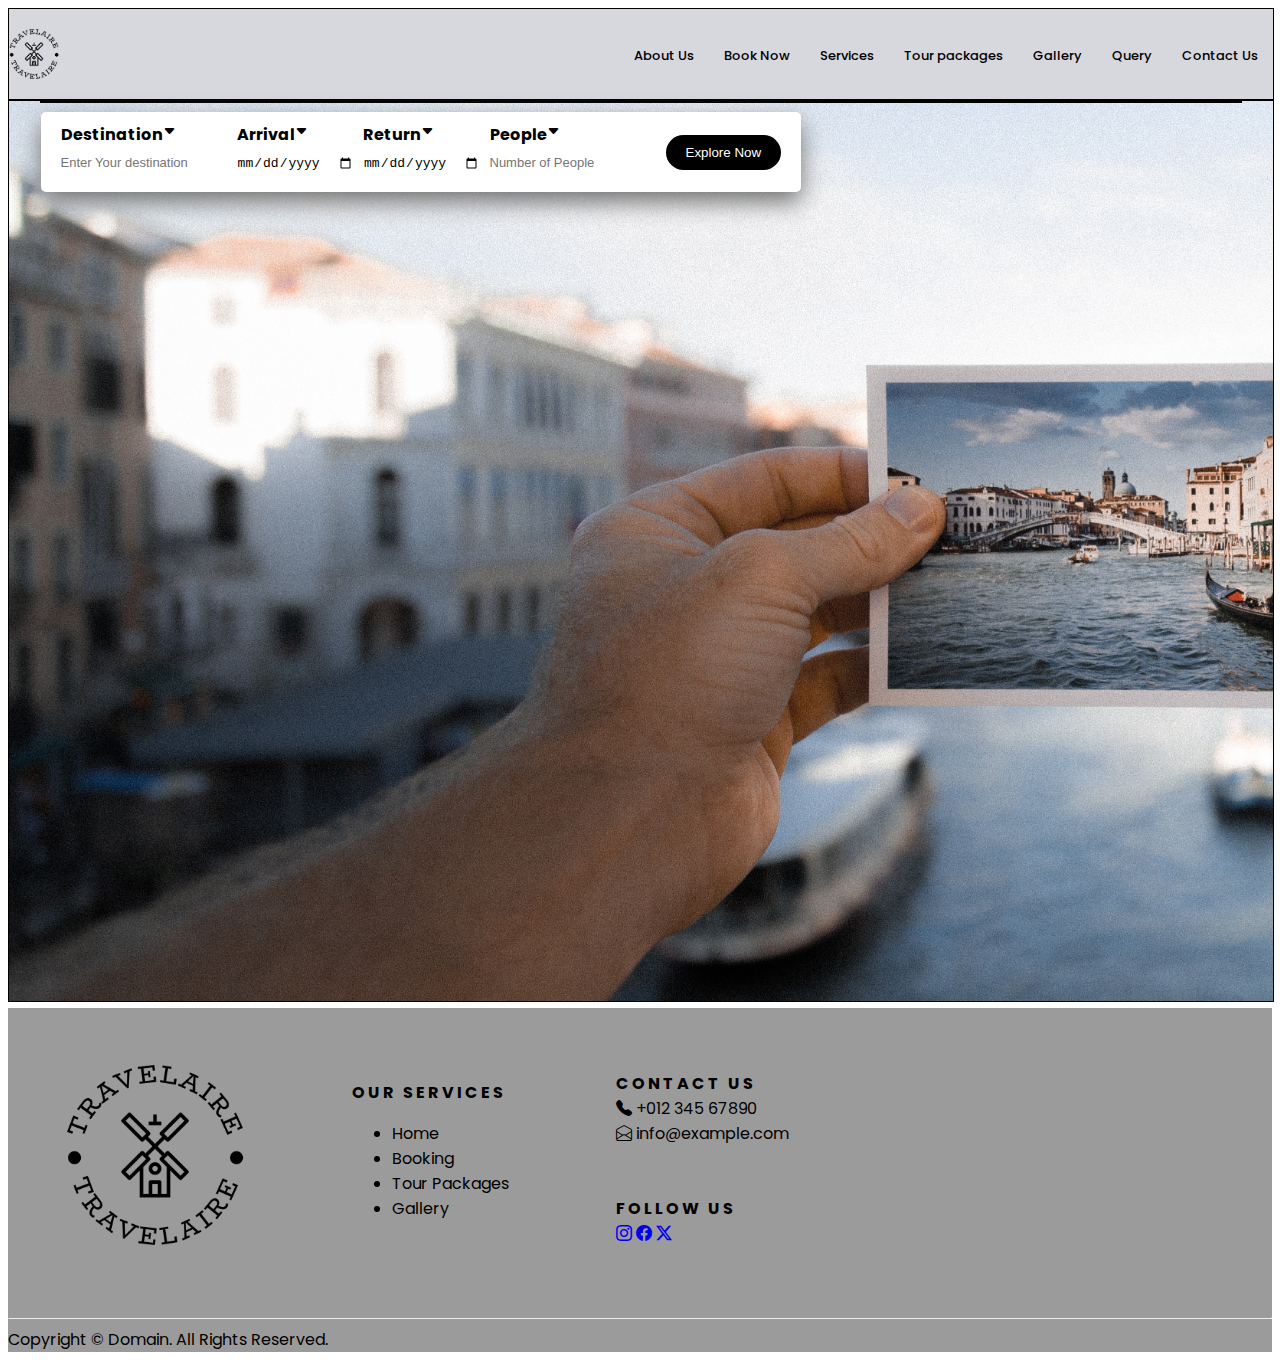
<file: index.html>
<!DOCTYPE html>
<html lang="en">
<head>
    <meta charset="UTF-8">
    <meta name="viewport" content="width=device-width, initial-scale=1.0">
    <link rel="stylesheet" href="ABC.css">
    <link rel="stylesheet" href="http://cdn.jsdelivr.net/npm/bootstrap-icons@1.9.1/font/bootstrap-icons.css">
    <title> Travel Agency Website</title>
</head>
<body>
    <header>
        <nav>
          <img src="travelaire-high-resolution-logo-black-transparent.png" height='50' WIDTH='50' alt="SOULFLY">
          
           <ul>
            <li><a href="About us.html">About Us</a></li>
            <li><a href="index.html">Book Now</a></li>
            <li><a href="Services.html">Services</a></li>
            <li><a href="tour packages.html">Tour packages</a></li>
            <li><a href="gallery.html">Gallery</a></li>
            <li><a href="Query.html">Query</a></li>
            <li><a href="#contactus">Contact Us</a></li>
          
           </ul>
           <i class="bi bi-three-dots"></i> 
         </nav>
         <div class="content">
              <div class="cont_bx">
              </div>
              <div class="trip_box">
                <div class="search_box">
                  <div class="card"><h4>Destination <i class="bi bi-caret-down-fill"></i></h4>
                    <input type="text" placeholder="Enter Your destination" id="Destination" name="Destination"></div>
          
                  <div class="card">
                    <h4>Arrival<i class="bi bi-caret-down-fill"></i></h4>
                    <input type="date" id="Arrival" name="Arrival">
                  </div>

                  <div class="card">
                    <h4>Return<i class="bi bi-caret-down-fill"></i></h4>
                    <input type="date" id="Return" name="Return">
                  </div>

                  <div class="card"><h4>People<i class="bi bi-caret-down-fill"></i></h4>
                    <input type="number" placeholder="Number of People" id="People" name="People">
                  </div>
                  <a href="tour packages.html">
                  <input type="button" onclick="validateAndMove()" value="Explore Now"></a>
                  

                </div>
              </div>
         </div>


    </header>
    <br><br><br><br>

<!-- javascript -->

    <script>
      function validateAndMove() {
          var Destination = document.getElementById('Destination').value;
          var Arrival = document.getElementById('Arrival').value;
          var Return = document.getElementById('Return').value;
          var People = document.getElementById('People').value;

          if (Destination === '' || Arrival === '' || Retuen === '' || People === '') {
              alert('Please fill out all fields');
              event.preventDefault();
          } else {
            
              alert('Button clicked! Fields are filled.');
          }
      }
  </script>

    <footer>
      <table cellspacing="7" cellpadding="50">
          <td rowspan="2"> 
              <img src="travelaire-high-resolution-logo-black-transparent.png" height="180px" width="180px">
          </td>
          <td> <b> O U R &nbsp; S E R V I C E S </b>
              <ul>
                  <li> Home </li>
                  <li> Booking </li>
                  <li> Tour Packages </li>
                  <li> Gallery </li>
              </ul>
          </td>
          <td>
              <a id="contactus"></a>
              <b> C O N T A C T  &nbsp; U S  </B><br>
              <i class="bi bi-telephone-fill"></i> +012 345 67890  <br>
              <i class="bi bi-envelope-open"></i> info@example.com
              <br><br> <br> 
              <b> F O L L O W &nbsp; U S </b> <br>
              <a href="https://www.instagram.com/"><i class="bi bi-instagram"></i></a>
              <a href="https://www.facebook.com/"><i class="bi bi-facebook"></i></a>
              <a href="https://twitter.com/i/flow/login?redirect_after_login=%2Fsearch"><i class="bi bi-twitter-x"></i></a>
          </td>
      </table>
      <hr> Copyright © Domain. All Rights Reserved. <br>
      </footer>
    <script src="app.js"></script>
</body>
</html>
</file>
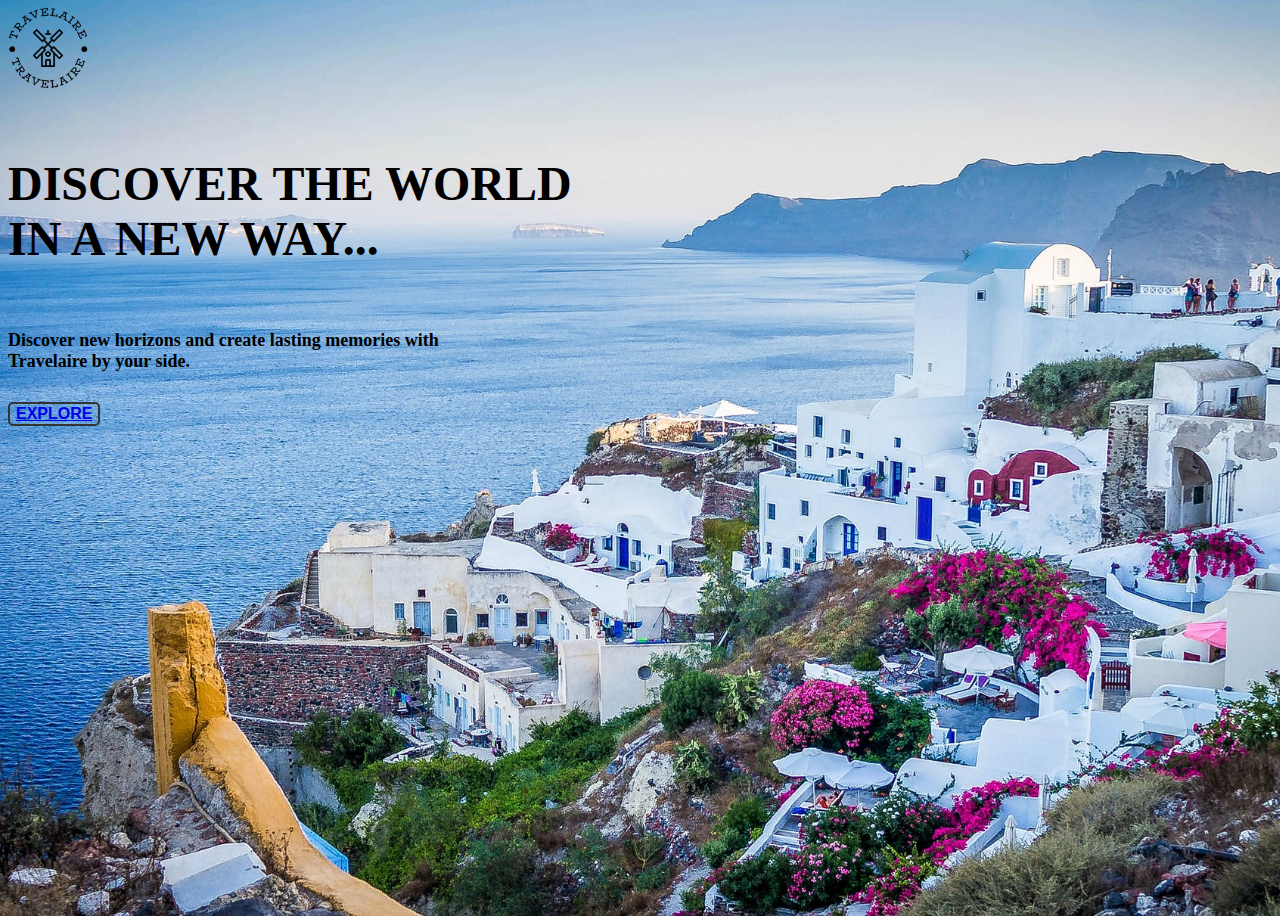
<file: Home.html>
<!DOCTYPE html>
<html lang="en">
<head>
    <meta charset="UTF-8">
    <meta name="viewport" content="width=device-width, initial-scale=1.0">
    <link rel="stylesheet" href="cover.css">
    <title>Travelaire</title>
</head>
<body>
    <div>
        <img src="travelaire-high-resolution-logo-black-transparent.png" height='80' WIDTH='80' alt="SOULFLY">
        <h4> DISCOVER THE WORLD <br>IN A NEW WAY...</h4>
        <H5>Discover new horizons and create lasting memories with <br>Travelaire by your side.</H5>
        <A HREF="About us.html"><button class="btnlogin-popup"><b>EXPLORE</b></A></button>
    </div> 


    
</body>
</html>
</file>
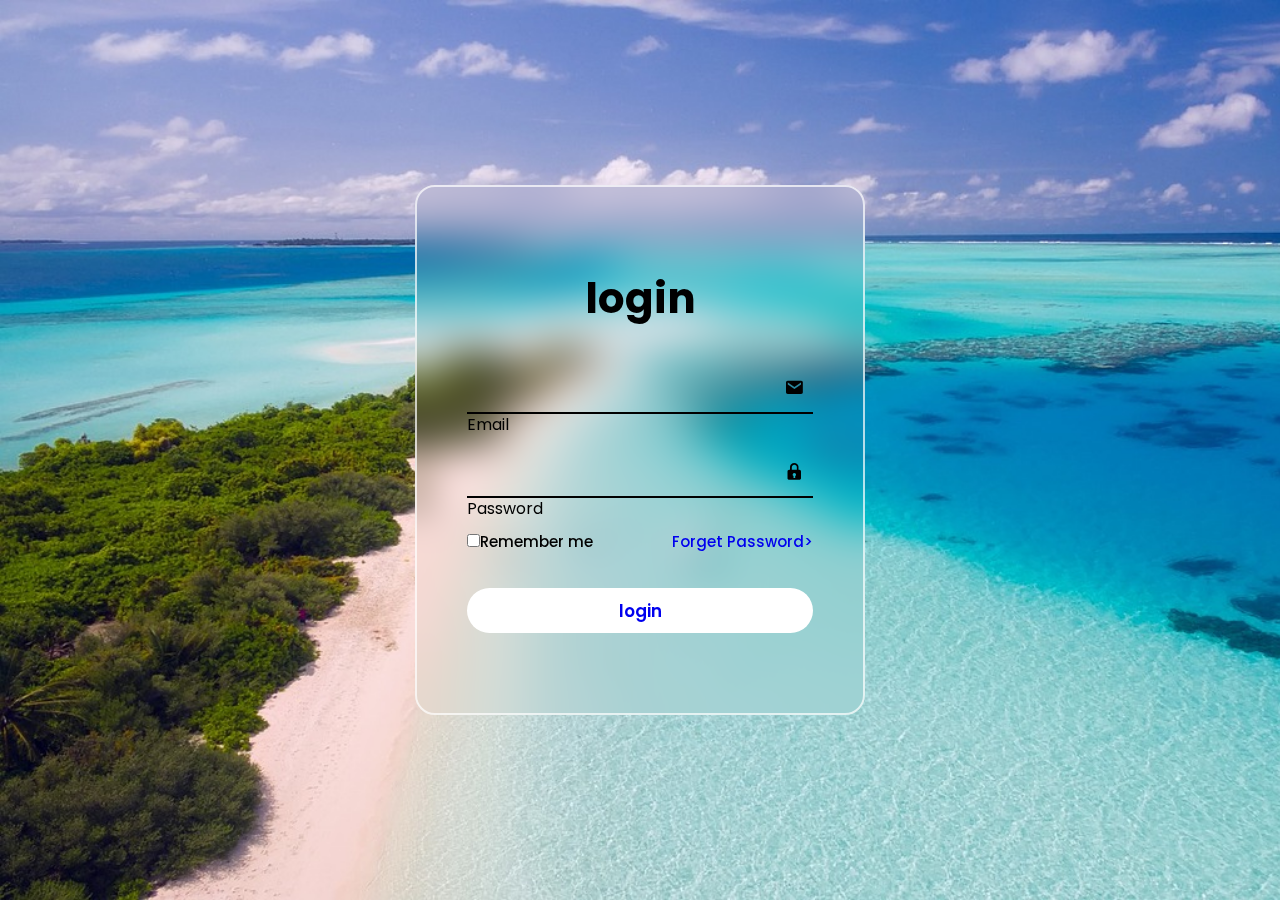
<file: login.html>
<!DOCTYPE html>
<html lang="en">
<head>
    <meta charset="UTF-8">
    <meta name="viewport" content="width=device-width, initial-scale=1.0">
    <title>LOGIN/SIGN UP</title>
    <link rel="stylesheet" href="https://unpkg.com/boxicons@latest/css/boxicons.min.css">
    <link rel="stylesheet" href="login.css">
    <script src="app.js" defer></script>
</head>
<body>

    <div class="tour">
        <div class="form-box">
            <h1>login</h1>
            <form action="">
                <div class="input-box">
                   <span class="icon"><i class='bx bxs-envelope'></i></span>  
                   <input type="email" required>
                   <label>Email</label>
                 </div>

                 <div class="input-box">
                    <span class="icon"><i class='bx bxs-lock'></i></i></span>  
                    <input type="password" required>
                    <label>Password</label>
                  </div>
                  <div class="travel">
                    <label><input type="checkbox">Remember me</label><br>
                    <a href="#">Forget Password></a>
                  </div><br>
                  <a href="index.html"><button type="submit"  class="btn" >login</a></button>
                  
            </form>
        </div>
    

    </div>
    
</body>
</html>
</file>
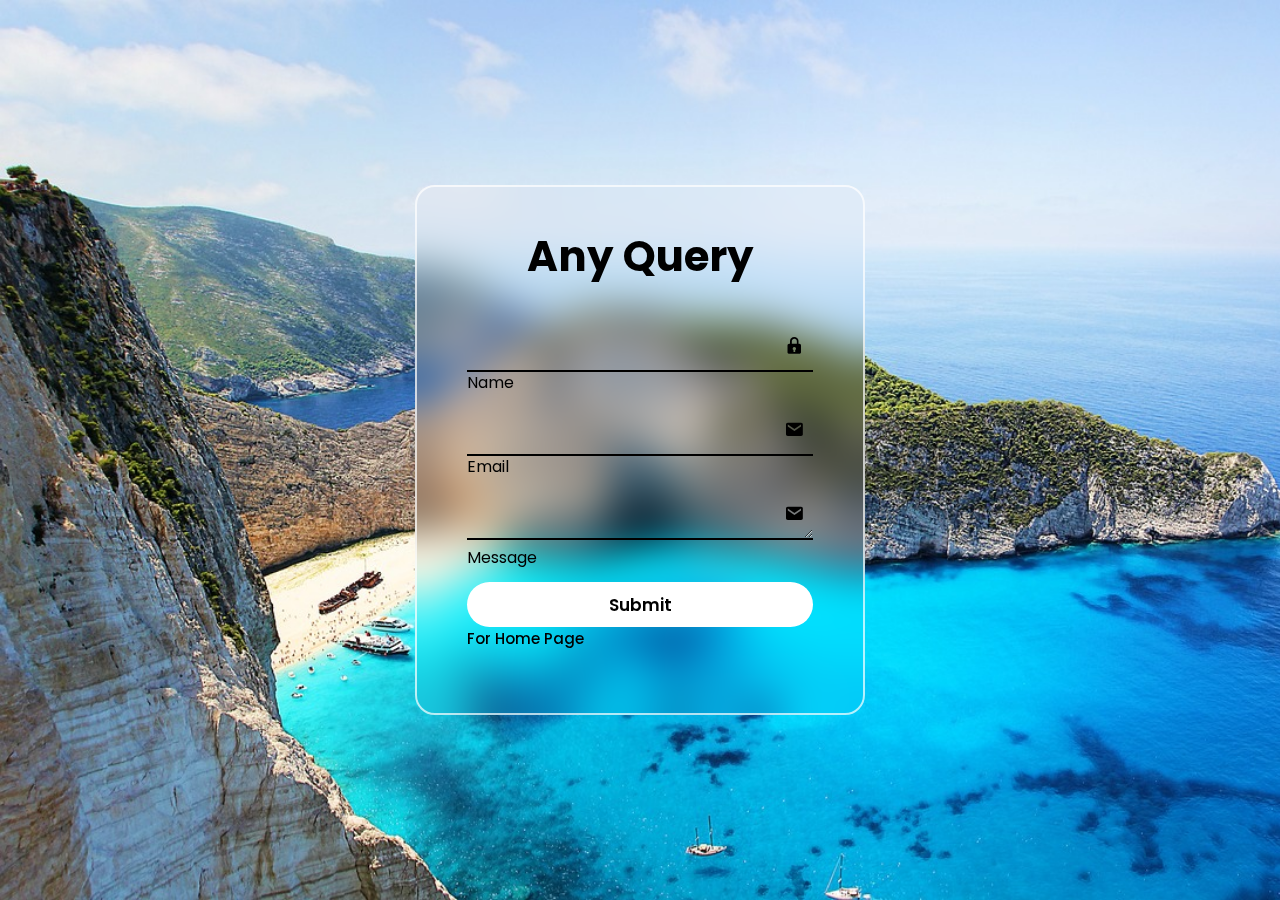
<file: Query.html>
<!DOCTYPE html>
<html lang="en">
<head>
    <meta charset="UTF-8">
    <meta name="viewport" content="width=device-width, initial-scale=1.0">
    <title>Query</title>
    <link rel="stylesheet" href="https://unpkg.com/boxicons@latest/css/boxicons.min.css">
    <link rel="stylesheet" href="Query.css">
   
</head>
<body>

    <div class="tour">
        <div class="form-box">
            <h1>Any Query </h1>
            <form action="">
                
                 <div class="input-box">
                    <span class="icon"><i class='bx bxs-lock'></i></i></span>  
                    <input type="Name "  required>
                    <label>Name </label>
                  </div>

                  <div class="input-box">
                    <span class="icon"><i class='bx bxs-envelope'></i></span>  
                    <input type="email" required>
                    <label>Email</label>
                  </div>

                  <div class="input-box">
                    <span class="icon"><i class='bx bxs-envelope'></i></span>  
                    <textarea row=20 colos=30></textarea>
                    <label>Message</label>
                  </div>
                  <button type="submit"  class="btn" >Submit</button>

                  <div class="travel">
                  <a href="About us.html" >For Home Page</a>
                  </div><br>
                  
            </form>
        </div>
    

    </div>
    
</body>
</html>
</file>
<file: ABC.css>
@import url('https://fonts.googleapis.com/css2?family=Poppins:ital,wght@0,100;0,200;0,300;0,400;0,500;0,600;0,700;0,800;0,900;1,100;1,200;1,300;1,400;1,500;1,600;1,700;1,800;1,900&display=swap');

/* *{
    padding:0;
    margin:0;
    box-sizing: border-box;
} */

body{
    font-family: 'Poppins', sans-serif;
    
}

header {
    width: 100%;
    height: 100vh;
    
    margin:auto;
}

header nav {
    width: 100%;
    height: 10%;
    border: 1px solid #000;
    background: rgb(215, 215, 222);
    margin: auto;
    display: flex;
    align-items: center;
    justify-content: space-between;
}

header nav ul{
    list-style: none;
    display: flex;
}

header nav ul li{
    padding:3px 15px;
}

header nav ul li a{
    text-decoration:none;
    color:#000;
    font-size: 13px;
    font-weight:500;
    transition: .3s linear ;
}
header nav ul li a:hover{
    color: #808080;
}
header nav .bi-three-dots{
    display: none;
}
header .content{
    position: relative;
    width: 100%;
    height: 100%;
    border: 1px solid #000;
}
header .content::before{
    content:'';
    position:absolute;
    width:100%;
    height:100%;
    
    background-image: url("PIC.jpg");background-repeat: no-repeat ;background-fixed;background-size: cover;

    z-index: -1;
}
header .trip_box {
    position: relative;
    width: 95% ;
    height: auto;
    margin: auto;
    border: 1px solid #000;
}
header .trip_box .search_box {
    position: absolute;
    margin-top: 10px;
    left: 0;
    width:60%;
    height: 60px;
    display: flex;
    align-items: center;
    justify-content: center;
    background: #fff ;
    border: 5px ;
    border-radius: 5px;
    box-shadow: 0px 10px 25px rgb(114, 114, 114);
    padding: 10px 20px;
}

header .trip_box .search_box .card{
    width: 200px;
    height:60px;
    /*border:1px solid #000;*/
}
header .trip_box .search_box .card h4{
    font: size 15px;
    margin:0;
    font-weight: 700;
}
header .trip_box .search_box .card h4 .bi{
    position: absolute;
    font-size: 13px;
    margin-left: 3px 0px 0px 3px;
    transition: .3s linear;
}

header .trip_box .search_box .card input{
    margin-top:3px;
    padding: 5px 0px;
    border: none;
    outline: none;
    font-size: 13px;
}
header .trip_box .search_box input[type="button"]{
    background:#000;
    color: #fff;
    border: none;
    outline: none;
    padding:10px 20px;
    border-radius: 20px;
    transition:.3s linear;
    cursor: pointer
}
header .trip_box .search_box input[type="button"]:hover{
    background:#808080;
}
footer {
    margin:auto;
    background-color: #9c9b9b;
}
</file>
<file: cover.css>
body{
    display: flex;
    min-height: 100vh;
    background-image: url('tour.jpg');background-repeat: no-repeat ;background-fixed;background-size: cover;
    z-index: -1;
}
H4{
   font-size:xxx-large;
}
H5{
    font-size:large;
}
.btnlogin-popup{
    display: inline-block;
    border: 2px solid #333;
    border-radius: 5px;
    background: transparent;
    cursor:pointer;
    outline: none;
    color:white;
    font-size: medium;
    transition:.3s;

}
</file>
<file: login.css>
@import url('https://fonts.googleapis.com/css2?family=Poppins:ital,wght@0,100;0,200;0,300;0,400;0,500;0,600;0,700;0,800;0,900;1,100;1,200;1,300;1,400;1,500;1,600;1,700;1,800;1,900&display=swap');

*{margin: 0;
padding: 0;
box-sizing: border-box;
border: none;
outline: none;
text-decoration: none;
font-family: 'Poppins', sans-serif;
}
    
body{
    display: flex;
    min-height: 100vh;
    background-image: url('maldives-1993704_1280.jpg');background-repeat: no-repeat ;background-fixed ; background-size: cover;
    align-items: center;
    justify-content: center;
}
.btn{
    width:100%;
    height: 45px;
    border-radius: 30px;
    background: #fff;
    color:black;
    font-size: 17px;
    font-weight: 600;
    margin-top: 10px;
    cursor: pointer;
    transition:.3s;
}
.btn :hover{
    background:white;
    color:grey;
} 
.tour{
    position: relative;
    width: 100%;
    max-width: 450px;
    height: 530px;
    background : transparent;
    border-radius: 20px;
    border: 2px solid rgba(257,257,257,.7);
    backdrop-filter: blur(20px);
    display:flex;
    align-items: center;
    justify-content: center;
    overflow: hidden;
}
.form-box{ 
    padding: 50px;
    width: 100%;
}
.form-box h1{
    text-align: center;
    font-size: 42px;
    font-weight: 700;
    color: #000;
}
.travel{
    font-size: 15px;
    font-weight: 500;
    display:flex;
    justify-content: space-between;
}
.input-box{
    position:relative;
    height:52px ;
    width: 100%;
    border-bottom: 2px solid #000;
    margin: 32px 0;
}
.input-box .label{
    position:relative;
    top: 50%;
    left: 6px;
    transform: translateY(-50%);
    pointer-events: none;
    color: black;
    font-weight: 500;
    font-size: 18px;
    transition: all ease .40s;
}
.input-box input{
    height: 100%;
    width: 100%;
    background: transparent;
    font-size: 17px;
    font-weight: 600;
    color: #000;
    padding:0 30px 0 6px;

}
.input-box .icon{
    position:absolute;
    right:9px;
    font-size: 20px;
    color: black;
    line-height: 55px;
}
.input-box input: :focus~label,
.input-box input: :valid~label{
    top:-3px
}
</file>
<file: Query.css>
@import url('https://fonts.googleapis.com/css2?family=Poppins:ital,wght@0,100;0,200;0,300;0,400;0,500;0,600;0,700;0,800;0,900;1,100;1,200;1,300;1,400;1,500;1,600;1,700;1,800;1,900&display=swap');

*{margin: 0;
padding: 0;
box-sizing: border-box;
border: none;
outline: none;
text-decoration: none;
font-family: 'Poppins', sans-serif;
}
    
body{
    display: flex;
    min-height: 100vh;
    background-image: url("Beach.jpg");background-repeat: no-repeat ;background-fixed ; background-size: cover;
    align-items: center;
    justify-content: center;
}
.btn{
    width:100%;
    height: 45px;
    border-radius: 30px;
    background: #fff;
    color:black;
    font-size: 17px;
    font-weight: 600;
    margin-top: 10px;
    cursor: pointer;
    transition:.3s;
}
.btn :hover{
    background:white;
    color:grey;
} 
.tour{
    position: relative;
    width: 100%;
    max-width: 450px;
    height: 530px;
    background : transparent;
    border-radius: 20px;
    border: 2px solid rgba(257,257,257,.7);
    backdrop-filter: blur(20px);
    display:flex;
    align-items: center;
    justify-content: center;
    overflow: hidden;
}
.form-box{ 
    padding: 50px;
    width: 100%;
}
.form-box h1{
    text-align: center;
    font-size: 42px;
    font-weight: 700;
    justify-content: #fff;
}
.travel{
    font-size: 15px;
    font-weight: 500;
    display:flex;
    text-align: center;
}
.travel a{
    text-align: center;
    color:black;
}
.input-box{
    position:relative;
    height:52px ;
    width: 100%;
    border-bottom: 2px solid #000;
    margin: 32px 0;
}
.input-box .label{
    position:relative;
    top: 50%;
    left: 6px;
    transform: translateY(-50%);
    pointer-events: none;
    color: black;
    font-weight: 500;
    font-size: 18px;
    transition: all ease .40s;
}
.input-box input{
    height: 100%;
    width: 100%;
    background: transparent;
    font-size: 17px;
    font-weight: 600;
    color: #000;
    padding:0 30px 0 6px;

}
.input-box textarea{
    height: 100%;
    width: 100%;
    background: transparent;
    font-size: 17px;
    font-weight: 600;
    color: #000;
    padding:0 30px 0 6px;
}
.input-box .icon{
    position:absolute;
    right:9px;
    font-size: 20px;
    color: black;
    line-height: 55px;
}
.input-box input: :focus~label,
.input-box input: :valid~label{
    top:-3px
}
</file>
